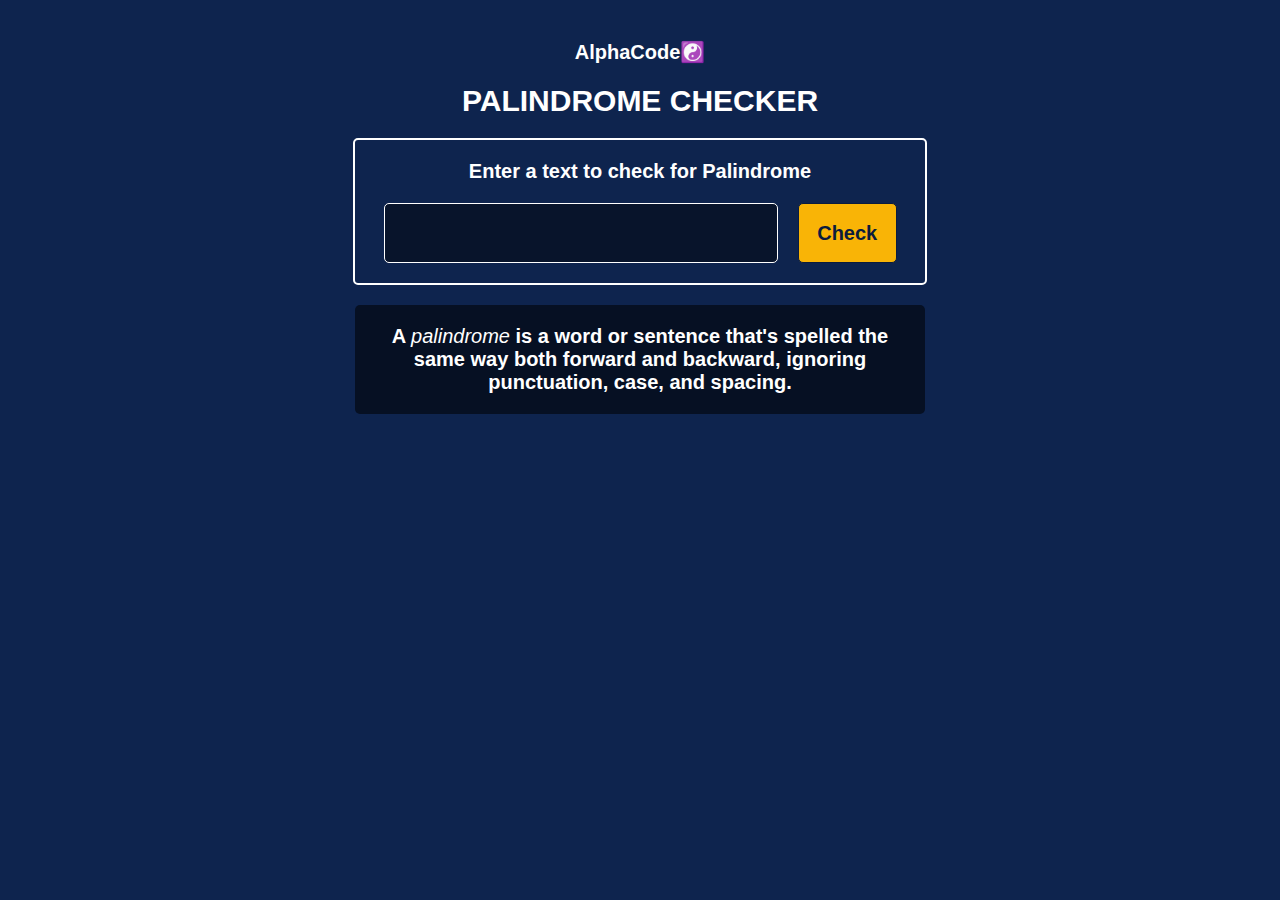
<file: JavaScript Algorithms and Data Structures/Palindrome Checker/index.html>
<!DOCTYPE html>
<html lang="en">

<head>
    <meta charset="UTF-8">
    <meta name="viewport" content="width=device-width, initial-scale=1.0">
    <title>AlphaCode☯️ | Palindrome Checker</title>
    <link rel="stylesheet" href="styles.css">
</head>

<body>
    <div class="main">
        <p class="author">AlphaCode☯️</p>
        <p>PALINDROME CHECKER</p>
        <div class="checker">
            <p class="child">Enter a text to check for Palindrome</p>
            <div class="sub-check">
                <input type="text" id="text-input">
                <button id="check-btn" onclick="start()">Check</button>
            </div>
            <div id="result" class="result">

            </div>
        </div>
        <div class="instruction">
            A <em style="font-weight: 100;">palindrome</em> is a word or sentence that's spelled the same way both
            forward and backward, ignoring
            punctuation, case, and spacing.
        </div>
    </div>

    <script src="script.js"></script>
</body>

</html>
</file>
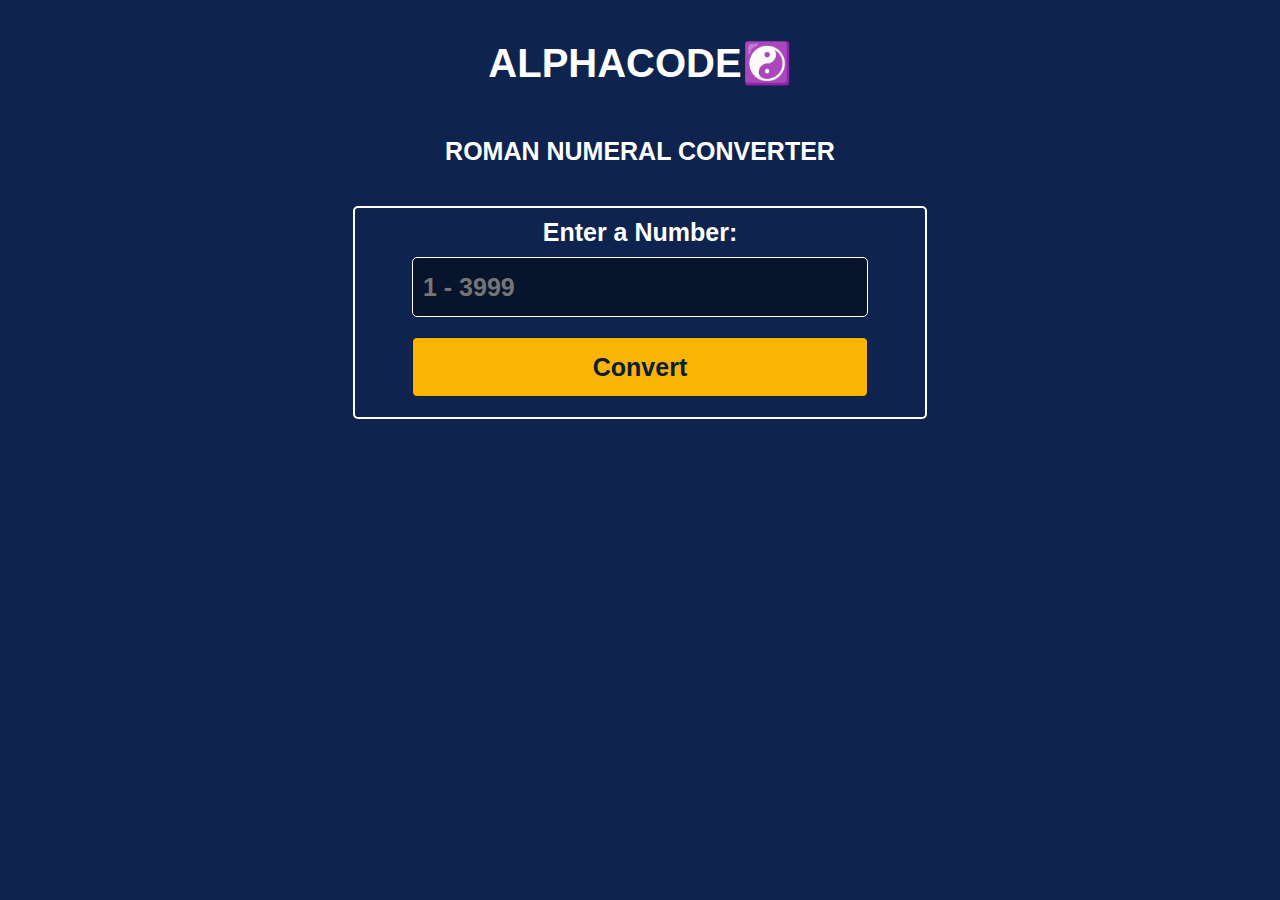
<file: JavaScript Algorithms and Data Structures/Roman Numeral Converter/index.html>
<!DOCTYPE html>
<html lang="en">

<head>
    <meta charset="UTF-8">
    <meta name="viewport" content="width=device-width, initial-scale=1.0">
    <title>Roman Numeral Converter</title>
    <link rel="stylesheet" href="style.css">
</head>

<body>
    <div class="main">
        <p class="author">ALPHACODE☯️</p>
        <p>ROMAN NUMERAL CONVERTER</p>
        <div class="converter">
            <label for="number">Enter a Number:</label>
            <input type="number" id="number" min="1" max="3999" placeholder="1 - 3999">
            <button id="convert-btn" onclick="start()">Convert</button>
        </div>
        <div class="output" id="output">

        </div>
    </div>


    <script src="script.js"></script>
</body>

</html>
</file>
<file: JavaScript Algorithms and Data Structures/Palindrome Checker/styles.css>
* {
    margin: 0;
    padding: 0;
    font-weight: 600;
    font-family: 'Trebuchet MS', 'Lucida Sans Unicode', 'Lucida Grande', 'Lucida Sans', Arial, sans-serif;
}

body {
    background-color: hsl(219, 70%, 18%);
    color: white;
    display: flex;
    flex-direction: column;
    align-items: center;
    /* justify-content: center; */
    height: 100vh;
}

div {
    border: 2px solid white;
    border-radius: 5px;
    display: flex;
    flex-direction: column;
    align-items: center;
    justify-content: center;
}

.main {
    /* margin-top: 40px; */
    border: unset;
    max-width: 600px;
    width: 80%;
    max-height: 600px;
    padding: 0;

}

.checker {
    width: 95%;
    height: 60%;
    padding: 10px 0;
    margin: 10px 0;
}


p {
    font-size: 30px;
    margin: 10px 0;
    text-align: center;
}

.sub-check {
    border: unset;
    flex-direction: row;
    width: 90%;
    padding: 0;
    margin: 0;
}

.author {
    font-size: 20px;
    margin-bottom: 10px;
    margin-top: 40px;
}

.result {
    width: 90%;
    margin: 10px;
    font-size: 25px;
    padding: 15px 0;
    text-align: center;
    display: none;
    border: unset;
}

.instruction {
    max-width: 95%;
    width: 95%;
    margin: 10px;
    font-size: 20px;
    padding: 20px;
    box-sizing: border-box;
    text-align: center;
    background-color: hsl(219, 70%, 8%);
    border: unset;
    display: unset;
}

.child {
    font-size: 20px;
    width: 90%;
}

input {
    width: 80%;
    height: 60px;
    border-radius: 5px;
    margin: 10px 10px 10px 0;
    font-size: 25px;
    border: 1px solid white;
    background-color: hsl(219, 70%, 10%);
    color: white;
    box-sizing: border-box;
    padding-left: 10px;
}

button {
    width: 20%;
    height: 60px;
    border-radius: 5px;
    margin: 10px 0 10px 10px;
    font-size: 20px;
    color: hsl(219, 70%, 14%);
    border: 1px solid hsl(219, 70%, 14%);
    background-color: hsl(43, 95%, 50%);
    cursor: pointer;
}

button:hover {
    background-color: hsl(43, 95%, 60%);
}

button:active {
    background-color: hsl(43, 95%, 40%);
}

@media (max-width: 720px) {
    .sub-check {
        flex-direction: column;
    }

    input {
        width: 90%;
    }

    button {
        width: 40%;
    }
}
</file>
<file: JavaScript Algorithms and Data Structures/Roman Numeral Converter/style.css>
@font-face {
    font-family: 'Acme';
    src: url('../font/Acme-Regular.ttf') format('truetype');
    /* font-weight: 300; */
    font-style: normal;
}

@font-face {
    font-family: 'Poppins';
    src: url('../font/Poppins-Regular.ttf') format('truetype');
    /* font-weight: 300; */
    font-style: normal;
}

* {
    margin: 0;
    padding: 0;
    font-weight: 600;
    font-family: 'Trebuchet MS', 'Lucida Sans Unicode', 'Lucida Grande', 'Lucida Sans', Arial, sans-serif;
}

body {
    background-color: hsl(219, 70%, 18%);
    color: white;
    display: flex;
    flex-direction: column;
    align-items: center;
    /* justify-content: center; */
    height: 100vh;
}

div {
    border: 2px solid white;
    border-radius: 5px;
    display: flex;
    flex-direction: column;
    align-items: center;
    justify-content: center;
}

.main {
    /* margin-top: 40px; */
    border: unset;
    max-width: 600px;
    width: 80%;
    max-height: 600px;
    padding: 0;

}

.converter {
    width: 95%;
    height: 60%;
    padding: 10px 0;
    margin: 10px 0;
}

p {
    font-size: 25px;
    margin: 30px 0;
    text-align: center;
}

.author {
    font-size: 40px;
    margin-bottom: 20px;
    margin-top: 40px;
}

.output {
    max-width: 95%;
    width: 95%;
    height: 20%;
    margin: 10px;
    font-size: 25px;
    padding: 10px 0;
    text-align: center;
    display: none;
}

label {
    font-size: 25px;
}

input,
button {
    width: 80%;
    height: 60px;
    border-radius: 5px;
    /* border: none; */
    margin: 10px;
    font-size: 25px;
}

input {
    border: 1px solid white;
    background-color: hsl(219, 70%, 10%);
    color: white;
    box-sizing: border-box;
    padding-left: 10px;
}

button {
    color: hsl(219, 70%, 14%);
    border: 1px solid hsl(219, 70%, 14%);
    background-color: hsl(43, 95%, 50%);
    cursor: pointer;
}

button:hover {
    background-color: hsl(43, 95%, 60%);
}

button:active {
    background-color: hsl(43, 95%, 40%);
}
</file>
